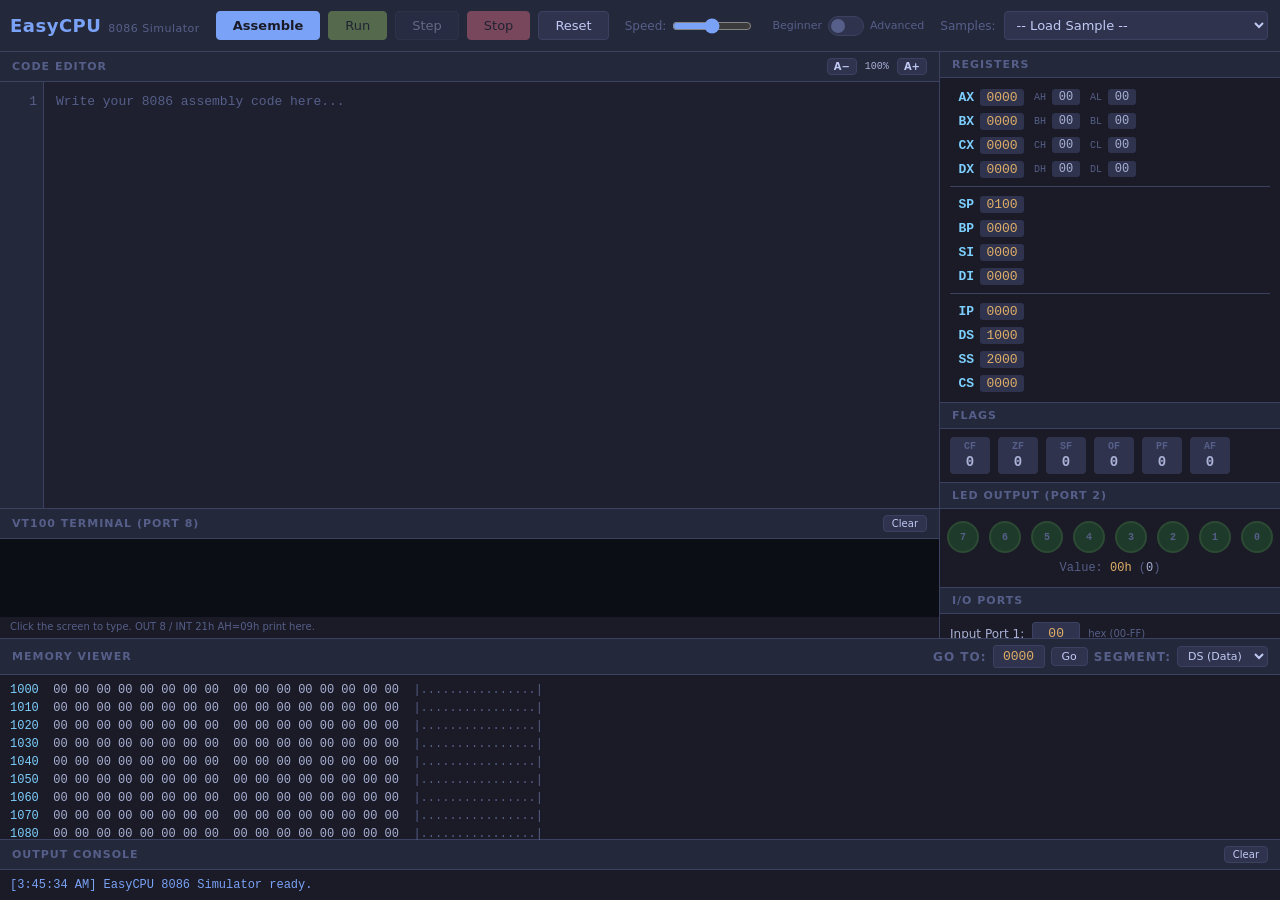
<file: index.html>
<!DOCTYPE html>
<html lang="en">
<head>
    <meta charset="UTF-8">
    <meta name="viewport" content="width=device-width, initial-scale=1.0">
    <title>EasyCPU - Free Online 8086 Assembly Simulator &amp; Debugger</title>

    <!-- SEO Meta Tags -->
    <meta name="description" content="EasyCPU is a free online 8086 assembly language simulator. Write, assemble, debug, and run Intel 8086 programs directly in your browser with a visual CPU, registers, memory viewer, LEDs, 7-segment display, pixel screen, and VT100 terminal.">
    <meta name="keywords" content="8086 simulator, assembly language, 8086 emulator, Intel 8086, assembly simulator online, learn assembly, x86 assembly, CPU simulator, assembly debugger, 8086 programming, assembly language tutorial, online assembler, microprocessor simulator, computer architecture, low-level programming, 8086 instruction set, assembly code editor, CPU emulator online, learn x86, asm simulator, assembly IDE, machine code, register viewer, stack simulator, memory viewer, 8086 assembly examples, beginner assembly language, educational CPU simulator, Intel 8086 emulator online, free assembly simulator">
    <meta name="author" content="EasyCPU">
    <meta name="robots" content="index, follow, max-snippet:-1, max-image-preview:large, max-video-preview:-1">
    <meta name="googlebot" content="index, follow">
    <meta name="bingbot" content="index, follow">
    <meta name="theme-color" content="#1a1b26">
    <meta name="color-scheme" content="dark">
    <meta name="application-name" content="EasyCPU">
    <meta name="mobile-web-app-capable" content="yes">
    <meta name="apple-mobile-web-app-capable" content="yes">
    <meta name="apple-mobile-web-app-status-bar-style" content="black-translucent">
    <meta name="apple-mobile-web-app-title" content="EasyCPU">
    <meta name="format-detection" content="telephone=no">
    <meta http-equiv="X-UA-Compatible" content="IE=edge">
    <link rel="canonical" href="https://easycpu.ioblako.com/">

    <!-- Open Graph / Facebook / LinkedIn / Discord -->
    <meta property="og:type" content="website">
    <meta property="og:url" content="https://easycpu.ioblako.com/">
    <meta property="og:title" content="EasyCPU - Free Online 8086 Assembly Simulator">
    <meta property="og:description" content="Write, assemble, debug and run Intel 8086 assembly programs in your browser. Visual CPU with registers, memory, LEDs, 7-segment display, pixel screen, and VT100 terminal.">
    <meta property="og:image" content="https://easycpu.ioblako.com/og-image.png">
    <meta property="og:image:width" content="1200">
    <meta property="og:image:height" content="630">
    <meta property="og:image:alt" content="EasyCPU 8086 Assembly Simulator Interface">
    <meta property="og:site_name" content="EasyCPU">
    <meta property="og:locale" content="en_US">

    <!-- Twitter Card -->
    <meta name="twitter:card" content="summary_large_image">
    <meta name="twitter:title" content="EasyCPU - Free Online 8086 Assembly Simulator">
    <meta name="twitter:description" content="Write, assemble, debug and run Intel 8086 assembly programs in your browser. Visual CPU with registers, memory, LEDs, 7-segment display, pixel screen, and VT100 terminal.">
    <meta name="twitter:image" content="https://easycpu.ioblako.com/og-image.png">
    <meta name="twitter:image:alt" content="EasyCPU 8086 Assembly Simulator Interface">

    <!-- Google Search Console verification (replace content value with your own) -->
    <!-- <meta name="google-site-verification" content="YOUR_VERIFICATION_CODE_HERE"> -->

    <!-- Favicon & Icons -->
    <link rel="icon" type="image/svg+xml" href="/favicon.svg">
    <link rel="icon" type="image/png" sizes="32x32" href="/favicon-32x32.png">
    <link rel="icon" type="image/png" sizes="16x16" href="/favicon-16x16.png">
    <link rel="apple-touch-icon" sizes="180x180" href="/apple-touch-icon.png">
    <meta name="msapplication-TileColor" content="#1a1b26">
    <meta name="msapplication-config" content="/browserconfig.xml">

    <!-- Web App Manifest & Author -->
    <link rel="manifest" href="/manifest.json">
    <link rel="author" href="/humans.txt">

    <!-- JSON-LD Structured Data -->
    <script type="application/ld+json">
    {
        "@context": "https://schema.org",
        "@type": "WebApplication",
        "name": "EasyCPU",
        "alternateName": "EasyCPU 8086 Simulator",
        "url": "https://easycpu.ioblako.com/",
        "description": "Free online 8086 assembly language simulator. Write, assemble, debug, and run Intel 8086 programs directly in your browser with a visual CPU, registers, memory viewer, LEDs, 7-segment display, pixel screen, and VT100 terminal.",
        "applicationCategory": "EducationalApplication",
        "applicationSubCategory": "Programming Tool",
        "operatingSystem": "Any (Web Browser)",
        "browserRequirements": "Requires JavaScript, modern web browser",
        "softwareVersion": "1.0",
        "inLanguage": "en",
        "isAccessibleForFree": true,
        "offers": {
            "@type": "Offer",
            "price": "0",
            "priceCurrency": "USD"
        },
        "author": {
            "@type": "Organization",
            "name": "EasyCPU",
            "url": "https://easycpu.ioblako.com/"
        },
        "screenshot": "https://easycpu.ioblako.com/og-image.png",
        "featureList": [
            "8086 Assembly Code Editor with Syntax Highlighting",
            "Step-by-step Debugger with Breakpoints",
            "Visual Register and Flag Display",
            "Memory Viewer",
            "Stack Viewer",
            "LED Output Display",
            "7-Segment Display",
            "32x32 Pixel Display",
            "VT100 Text Terminal",
            "I/O Port Simulation",
            "Keyboard Input Buffer",
            "Sample Programs Library",
            "Coding Challenges with Auto-grading",
            "Number Converter (Hex/Dec/Bin)",
            "Beginner and Advanced Modes",
            "Save/Load/Download Programs"
        ],
        "keywords": "8086, assembly, simulator, emulator, Intel, CPU, debugger, programming, educational"
    }
    </script>
    <script type="application/ld+json">
    {
        "@context": "https://schema.org",
        "@type": "FAQPage",
        "mainEntity": [
            {
                "@type": "Question",
                "name": "What is EasyCPU?",
                "acceptedAnswer": {
                    "@type": "Answer",
                    "text": "EasyCPU is a free, browser-based Intel 8086 assembly language simulator and debugger. It lets you write, assemble, and execute 8086 assembly programs with a visual interface showing CPU registers, flags, memory, stack, LEDs, 7-segment displays, a pixel screen, and a VT100 text terminal."
                }
            },
            {
                "@type": "Question",
                "name": "How do I learn 8086 assembly language?",
                "acceptedAnswer": {
                    "@type": "Answer",
                    "text": "EasyCPU provides a beginner-friendly environment to learn 8086 assembly. Start with the built-in sample programs, use the step-by-step debugger to see how each instruction changes registers and memory, and try the auto-graded coding challenges to test your skills."
                }
            },
            {
                "@type": "Question",
                "name": "Is EasyCPU free to use?",
                "acceptedAnswer": {
                    "@type": "Answer",
                    "text": "Yes, EasyCPU is completely free. It runs entirely in your web browser with no installation, signup, or download required."
                }
            },
            {
                "@type": "Question",
                "name": "What 8086 instructions does EasyCPU support?",
                "acceptedAnswer": {
                    "@type": "Answer",
                    "text": "EasyCPU supports a wide range of Intel 8086 instructions including MOV, ADD, SUB, MUL, DIV, AND, OR, XOR, NOT, CMP, JMP, JE, JNE, JG, JL, PUSH, POP, CALL, RET, INT, IN, OUT, LOOP, and many more. It also supports labels, comments, and data directives like DB and DW."
                }
            }
        ]
    }
    </script>

    <link rel="stylesheet" href="css/style.css">
</head>
<body>
    <noscript>
        <div style="max-width:800px;margin:40px auto;padding:20px;font-family:sans-serif;color:#c0caf5;background:#1a1b26;">
            <h1>EasyCPU - Free Online 8086 Assembly Simulator &amp; Debugger</h1>
            <p>EasyCPU is a free, browser-based Intel 8086 assembly language simulator and debugger. Write, assemble, debug, and run 8086 assembly programs directly in your browser — no installation required.</p>
            <h2>Features</h2>
            <ul>
                <li>8086 Assembly Code Editor with syntax highlighting and autocomplete</li>
                <li>Step-by-step debugger with breakpoints and execution trace</li>
                <li>Visual CPU register display (AX, BX, CX, DX, SP, BP, SI, DI, IP, DS, SS, CS)</li>
                <li>CPU flags viewer (CF, ZF, SF, OF, PF, AF)</li>
                <li>Memory viewer with hex dump</li>
                <li>Stack viewer</li>
                <li>LED output display (8 LEDs via Port 2)</li>
                <li>7-segment display (Port 3)</li>
                <li>32x32 pixel display (Port 4)</li>
                <li>VT100 text terminal (Port 8 / INT 21h)</li>
                <li>Keyboard input buffer (Port 5/6)</li>
                <li>I/O port simulation</li>
                <li>Sample programs library for learning</li>
                <li>Coding challenges with automatic grading</li>
                <li>Number converter (Hexadecimal, Decimal, Binary)</li>
                <li>Beginner and Advanced modes</li>
                <li>Save, load, and download assembly programs</li>
            </ul>
            <h2>Learn 8086 Assembly Language</h2>
            <p>EasyCPU supports a wide range of Intel 8086 instructions including MOV, ADD, SUB, MUL, DIV, AND, OR, XOR, NOT, CMP, JMP, JE, JNE, JG, JL, PUSH, POP, CALL, RET, INT, IN, OUT, LOOP, and many more. Perfect for students learning computer architecture, microprocessor programming, and low-level assembly language.</p>
            <p><strong>JavaScript is required to run EasyCPU.</strong> Please enable JavaScript in your browser settings.</p>
        </div>
    </noscript>

    <header id="toolbar">
        <div class="toolbar-left">
            <h1 class="logo">EasyCPU <span class="logo-sub">8086 Simulator</span></h1>
        </div>
        <div class="toolbar-center">
            <button id="btn-assemble" title="Assemble (Ctrl+Enter)">Assemble</button>
            <button id="btn-run" title="Run program" disabled>Run</button>
            <button id="btn-step" title="Step one instruction" disabled>Step</button>
            <button id="btn-step-back" class="adv" title="Step backward (undo last instruction)" disabled>Step Back</button>
            <button id="btn-run-bp" class="adv" title="Run until next breakpoint" disabled>Run to BP</button>
            <button id="btn-stop" title="Stop execution" disabled>Stop</button>
            <button id="btn-reset" title="Reset CPU state">Reset</button>
            <div class="speed-control">
                <label for="speed-slider">Speed:</label>
                <input type="range" id="speed-slider" min="1" max="100" value="50">
            </div>
            <div class="mode-toggle">
                <span class="mode-label">Beginner</span>
                <label class="switch">
                    <input type="checkbox" id="mode-switch">
                    <span class="slider"></span>
                </label>
                <span class="mode-label">Advanced</span>
            </div>
        </div>
        <div class="toolbar-right">
            <button id="btn-save" class="adv" title="Save program to browser">Save</button>
            <select id="btn-load" class="adv" title="Load a saved program">
                <option value="">-- Load Saved --</option>
            </select>
            <button id="btn-open" class="adv" title="Open .asm file">Open</button>
            <button id="btn-download" class="adv" title="Download as .asm file">Download</button>
            <label for="sample-select">Samples:</label>
            <select id="sample-select">
                <option value="">-- Load Sample --</option>
            </select>
            <button id="btn-help" title="Open beginner help guide">? Help</button>
        </div>
    </header>

    <main id="app">
        <section id="editor-panel">
            <div class="panel-header" title="Write your 8086 assembly code here. Press Assemble to compile, then Run or Step to execute. Use A− / A+ or Ctrl+− / Ctrl+= to zoom the editor.">
                <span>Code Editor</span>
                <span class="editor-header-actions">
                    <span class="editor-zoom" title="Editor font size">
                        <button id="btn-editor-zoom-out" class="small-btn" type="button" title="Zoom out (Ctrl+−)" aria-label="Zoom editor out">A−</button>
                        <span id="editor-zoom-label" class="editor-zoom-label">100%</span>
                        <button id="btn-editor-zoom-in" class="small-btn" type="button" title="Zoom in (Ctrl+=)" aria-label="Zoom editor in">A+</button>
                    </span>
                    <span id="cycle-counter" class="adv cycle-counter"></span>
                </span>
            </div>
            <div id="editor-container">
                <div id="line-numbers"></div>
                <textarea id="code-editor" spellcheck="false" wrap="off"
                    placeholder="Write your 8086 assembly code here..."></textarea>
                <pre id="highlight-overlay" class="adv" aria-hidden="true"></pre>
                <div id="autocomplete-dropdown" class="adv ac-dropdown" style="display:none;"></div>
            </div>
            <div id="terminal-panel" class="panel">
                <div class="panel-header" title="VT100 text terminal. Write bytes with OUT 8, AL or INT 21h AH=02h/09h. Click the screen and type; the program reads keys with IN AL, 8 or INT 21h AH=01h. Port 9 bit 0 = key waiting.">
                    <span>VT100 Terminal (Port 8)</span>
                    <span class="vt100-header-actions">
                        <span id="vt100-status" class="vt100-status"></span>
                        <button id="btn-clear-terminal" class="small-btn" type="button">Clear</button>
                    </span>
                </div>
                <div class="panel-body" id="vt100-body">
                    <div id="vt100-screen" tabindex="0" role="application" aria-label="VT100 terminal. Click then type to send keys to the program."></div>
                    <div class="vt100-hint">Click the screen to type. OUT 8 / INT 21h AH=09h print here.</div>
                </div>
            </div>
        </section>

        <section id="right-panels">
            <div id="registers-panel" class="panel">
                <div class="panel-header" title="CPU registers store data during execution. AX-DX are general-purpose, SP is the stack pointer, IP is the instruction pointer. Double-click a value in Advanced mode to edit.">Registers</div>
                <div class="panel-body" id="registers-body">
                    <div class="reg-group">
                        <div class="reg-row"><span class="reg-name">AX</span><span class="reg-val" id="reg-ax">0000</span><span class="reg-byte-label">AH</span><span class="reg-val small" id="reg-ah">00</span><span class="reg-byte-label">AL</span><span class="reg-val small" id="reg-al">00</span></div>
                        <div class="reg-row"><span class="reg-name">BX</span><span class="reg-val" id="reg-bx">0000</span><span class="reg-byte-label">BH</span><span class="reg-val small" id="reg-bh">00</span><span class="reg-byte-label">BL</span><span class="reg-val small" id="reg-bl">00</span></div>
                        <div class="reg-row"><span class="reg-name">CX</span><span class="reg-val" id="reg-cx">0000</span><span class="reg-byte-label">CH</span><span class="reg-val small" id="reg-ch">00</span><span class="reg-byte-label">CL</span><span class="reg-val small" id="reg-cl">00</span></div>
                        <div class="reg-row"><span class="reg-name">DX</span><span class="reg-val" id="reg-dx">0000</span><span class="reg-byte-label">DH</span><span class="reg-val small" id="reg-dh">00</span><span class="reg-byte-label">DL</span><span class="reg-val small" id="reg-dl">00</span></div>
                    </div>
                    <div class="reg-group">
                        <div class="reg-row"><span class="reg-name">SP</span><span class="reg-val" id="reg-sp">0100</span></div>
                        <div class="reg-row"><span class="reg-name">BP</span><span class="reg-val" id="reg-bp">0000</span></div>
                        <div class="reg-row"><span class="reg-name">SI</span><span class="reg-val" id="reg-si">0000</span></div>
                        <div class="reg-row"><span class="reg-name">DI</span><span class="reg-val" id="reg-di">0000</span></div>
                    </div>
                    <div class="reg-group">
                        <div class="reg-row"><span class="reg-name">IP</span><span class="reg-val" id="reg-ip">0000</span></div>
                        <div class="reg-row"><span class="reg-name">DS</span><span class="reg-val" id="reg-ds">0000</span></div>
                        <div class="reg-row"><span class="reg-name">SS</span><span class="reg-val" id="reg-ss">0000</span></div>
                        <div class="reg-row"><span class="reg-name">CS</span><span class="reg-val" id="reg-cs">0000</span></div>
                    </div>
                </div>
            </div>

            <div id="flags-panel" class="panel">
                <div class="panel-header" title="Flags change automatically after arithmetic/logic operations.">Flags</div>
                <div class="panel-body" id="flags-body">
                    <div class="flag" id="flag-cf"><span class="flag-name">CF</span><span class="flag-val">0</span></div>
                    <div class="flag" id="flag-zf"><span class="flag-name">ZF</span><span class="flag-val">0</span></div>
                    <div class="flag" id="flag-sf"><span class="flag-name">SF</span><span class="flag-val">0</span></div>
                    <div class="flag" id="flag-of"><span class="flag-name">OF</span><span class="flag-val">0</span></div>
                    <div class="flag" id="flag-pf"><span class="flag-name">PF</span><span class="flag-val">0</span></div>
                    <div class="flag" id="flag-af"><span class="flag-name">AF</span><span class="flag-val">0</span></div>
                </div>
                <div id="flag-explanation" class="adv flag-explanation"></div>
            </div>

            <div id="led-panel" class="panel">
                <div class="panel-header" title="8 LEDs controlled by writing to port 2.">LED Output (Port 2)</div>
                <div class="panel-body" id="led-body">
                    <div class="led-row">
                        <div class="led" id="led-7"><span class="led-bit">7</span></div>
                        <div class="led" id="led-6"><span class="led-bit">6</span></div>
                        <div class="led" id="led-5"><span class="led-bit">5</span></div>
                        <div class="led" id="led-4"><span class="led-bit">4</span></div>
                        <div class="led" id="led-3"><span class="led-bit">3</span></div>
                        <div class="led" id="led-2"><span class="led-bit">2</span></div>
                        <div class="led" id="led-1"><span class="led-bit">1</span></div>
                        <div class="led" id="led-0"><span class="led-bit">0</span></div>
                    </div>
                    <div class="led-value">Value: <span id="led-hex">00h</span> (<span id="led-dec">0</span>)</div>
                </div>
            </div>

            <div id="seven-seg-panel" class="panel adv">
                <div class="panel-header" title="7-segment display controlled by port 3.">7-Seg Display (Port 3)</div>
                <div class="panel-body" id="sevenseg-body">
                    <div class="seven-seg-display">
                        <div class="seg seg-h" id="seg-a"></div>
                        <div class="seg seg-v seg-tl" id="seg-f"></div>
                        <div class="seg seg-v seg-tr" id="seg-b"></div>
                        <div class="seg seg-h seg-mid" id="seg-g"></div>
                        <div class="seg seg-v seg-bl" id="seg-e"></div>
                        <div class="seg seg-v seg-br" id="seg-c"></div>
                        <div class="seg seg-h seg-bot" id="seg-d"></div>
                    </div>
                    <div class="sevenseg-val">Value: <span id="sevenseg-hex">0</span></div>
                </div>
            </div>

            <div id="pixel-panel" class="panel adv">
                <div class="panel-header" title="32x32 pixel display. Memory-mapped at E000h-E3FFh. Write color 0-7 to each byte. OUT 4 refreshes; the grid also updates while you Step or Run.">Pixel Display (Port 4)</div>
                <div class="panel-body" id="pixel-body">
                    <div id="pixel-grid" class="pixel-grid"></div>
                    <div class="pixel-hint">E000h–E3FFh, colors 0–7. OUT 4 refreshes.</div>
                </div>
            </div>

            <div id="io-panel" class="panel">
                <div class="panel-header" title="Set a hex value for input port 1. Your program reads it with 'in al, 1'.">I/O Ports</div>
                <div class="panel-body" id="io-body">
                    <div class="io-row">
                        <label for="input-port">Input Port 1:</label>
                        <input type="text" id="input-port" value="00" maxlength="2" class="hex-input">
                        <span class="io-hint">hex (00-FF)</span>
                    </div>
                </div>
            </div>

            <div id="converter-panel" class="panel adv">
                <div class="panel-header" title="Convert between hex, decimal, and binary.">Number Converter</div>
                <div class="panel-body converter-body">
                    <div class="conv-row"><label>Hex:</label><input type="text" id="conv-hex" class="hex-input conv-input" maxlength="4" value="0"></div>
                    <div class="conv-row"><label>Dec:</label><input type="text" id="conv-dec" class="hex-input conv-input" maxlength="5" value="0"></div>
                    <div class="conv-row"><label>Bin:</label><input type="text" id="conv-bin" class="hex-input conv-input conv-bin" maxlength="16" value="0"></div>
                </div>
            </div>

            <div id="keyboard-panel" class="panel adv">
                <div class="panel-header" title="Type characters here. Program reads with 'in al, 5'. Port 6 returns buffer length.">Keyboard (Port 5/6)</div>
                <div class="panel-body" id="keyboard-body">
                    <input type="text" id="keyboard-input" class="hex-input" style="width:100%" placeholder="Type here...">
                    <div class="keybuf-label">Buffer: <span id="keybuf-display">(empty)</span></div>
                </div>
            </div>

            <div id="stack-panel" class="panel">
                <div class="panel-header" title="The stack stores temporary values.">Stack</div>
                <div class="panel-body" id="stack-body">
                    <div id="stack-content"></div>
                </div>
            </div>

            <div id="challenge-panel" class="panel adv">
                <div class="panel-header" title="Guided coding challenges with auto-grading.">Challenges
                    <button id="btn-check-challenge" class="small-btn" style="display:none;">Check</button>
                </div>
                <div class="panel-body" id="challenge-body">
                    <div id="challenge-list"></div>
                    <div id="challenge-detail" style="display:none;"></div>
                    <div id="challenge-result"></div>
                </div>
            </div>
        </section>

        <section id="memory-panel">
            <div class="panel-header" title="View raw memory contents as hex bytes.">Memory Viewer
                <div class="memory-controls">
                    <label for="mem-addr">Go to:</label>
                    <input type="text" id="mem-addr" value="0000" maxlength="4" class="hex-input">
                    <button id="btn-mem-go">Go</button>
                    <label for="mem-segment">Segment:</label>
                    <select id="mem-segment">
                        <option value="ds">DS (Data)</option>
                        <option value="ss">SS (Stack)</option>
                        <option value="cs">CS (Code)</option>
                    </select>
                </div>
            </div>
            <div class="panel-body" id="memory-body">
                <pre id="memory-dump"></pre>
                <div id="data-symbols"></div>
            </div>
        </section>

        <section id="trace-panel" class="adv">
            <div class="panel-header" title="Execution trace showing each instruction and register state.">Trace Log
                <button id="btn-clear-trace" class="small-btn">Clear</button>
            </div>
            <div class="panel-body" id="trace-body">
                <table class="trace-table">
                    <thead><tr><th>#</th><th>IP</th><th>Instr</th><th>AX</th><th>BX</th><th>CX</th><th>DX</th><th>Flags</th></tr></thead>
                    <tbody id="trace-tbody"></tbody>
                </table>
            </div>
        </section>

        <section id="console-panel">
            <div class="panel-header" title="Shows assembly results, errors, and execution messages.">Output Console
                <button id="btn-clear-console" class="small-btn">Clear</button>
            </div>
            <div class="panel-body" id="console-body">
                <div id="console-output"></div>
            </div>
        </section>
    </main>

    <input type="file" id="file-upload" accept=".asm,.txt,.ASM" style="display:none;">

    <div id="help-modal" class="help-modal-overlay" style="display:none;">
        <div class="help-modal">
            <div class="help-modal-header">
                <h2>EasyCPU Help Guide</h2>
                <button id="btn-help-close" class="help-close-btn" title="Close help">&times;</button>
            </div>
            <div class="help-modal-content">
                <nav class="help-sidebar" id="help-sidebar"></nav>
                <div class="help-body" id="help-body"></div>
            </div>
        </div>
    </div>

    <script src="js/samples.js" defer></script>
    <script src="js/assembler.js" defer></script>
    <script src="js/cpu.js" defer></script>
    <script src="js/mode.js" defer></script>
    <script src="js/debugger.js" defer></script>
    <script src="js/highlight.js" defer></script>
    <script src="js/vt100.js" defer></script>
    <script src="js/peripherals.js" defer></script>
    <script src="js/storage.js" defer></script>
    <script src="js/challenges.js" defer></script>
    <script src="js/help.js" defer></script>
    <script src="js/ui.js" defer></script>
</body>
</html>
</file>
<file: css/style.css>
*, *::before, *::after {
    margin: 0;
    padding: 0;
    box-sizing: border-box;
}

:root {
    --bg-primary: #1a1b26;
    --bg-secondary: #24283b;
    --bg-tertiary: #2f334d;
    --bg-editor: #1e2030;
    --text-primary: #c0caf5;
    --text-secondary: #a9b1d6;
    --text-muted: #565f89;
    --accent-blue: #7aa2f7;
    --accent-green: #9ece6a;
    --accent-red: #f7768e;
    --accent-yellow: #e0af68;
    --accent-purple: #bb9af7;
    --accent-cyan: #7dcfff;
    --accent-orange: #ff9e64;
    --border-color: #3b4261;
    --led-on: #22c55e;
    --led-off: #1e3a2a;
    --led-glow: 0 0 12px #22c55e, 0 0 24px rgba(34, 197, 94, 0.4);
    --flag-on: #7aa2f7;
    --flag-off: #3b4261;
    --highlight-line: rgba(122, 162, 247, 0.12);
    --scrollbar-thumb: #3b4261;
    --scrollbar-track: #1a1b26;
}

html, body {
    height: 100%;
    font-family: 'Segoe UI', system-ui, -apple-system, sans-serif;
    font-size: 14px;
    background: var(--bg-primary);
    color: var(--text-primary);
    overflow: hidden;
}

/* ---- TOOLBAR ---- */
#toolbar {
    display: flex;
    align-items: center;
    gap: 16px;
    padding: 8px 16px;
    background: var(--bg-secondary);
    border-bottom: 1px solid var(--border-color);
    height: 52px;
    flex-shrink: 0;
}

.toolbar-left {
    flex-shrink: 0;
}

.logo {
    font-size: 18px;
    font-weight: 700;
    color: var(--accent-blue);
    letter-spacing: 0.5px;
}

.logo-sub {
    font-size: 11px;
    color: var(--text-muted);
    font-weight: 400;
}

.toolbar-center {
    display: flex;
    align-items: center;
    gap: 8px;
    flex: 1;
}

.toolbar-right {
    display: flex;
    align-items: center;
    gap: 8px;
    flex-shrink: 0;
}

.toolbar-right label {
    color: var(--text-muted);
    font-size: 12px;
}

button {
    padding: 6px 16px;
    border: 1px solid var(--border-color);
    border-radius: 4px;
    background: var(--bg-tertiary);
    color: var(--text-primary);
    font-size: 13px;
    cursor: pointer;
    transition: all 0.15s ease;
    font-family: inherit;
}

button:hover:not(:disabled) {
    background: var(--accent-blue);
    color: #1a1b26;
    border-color: var(--accent-blue);
}

button:disabled {
    opacity: 0.4;
    cursor: not-allowed;
}

button:active:not(:disabled) {
    transform: scale(0.97);
}

#btn-assemble {
    background: var(--accent-blue);
    color: #1a1b26;
    border-color: var(--accent-blue);
    font-weight: 600;
}

#btn-assemble:hover {
    background: #89b4fa;
}

#btn-run {
    background: var(--accent-green);
    color: #1a1b26;
    border-color: var(--accent-green);
}

#btn-run:hover:not(:disabled) {
    background: #a9de7a;
    border-color: #a9de7a;
}

#btn-stop {
    background: var(--accent-red);
    color: #1a1b26;
    border-color: var(--accent-red);
}

#btn-stop:hover:not(:disabled) {
    background: #f99;
    border-color: #f99;
}

.speed-control {
    display: flex;
    align-items: center;
    gap: 6px;
    margin-left: 8px;
}

.speed-control label {
    color: var(--text-muted);
    font-size: 12px;
}

#speed-slider {
    width: 80px;
    accent-color: var(--accent-blue);
}

select {
    padding: 5px 8px;
    border: 1px solid var(--border-color);
    border-radius: 4px;
    background: var(--bg-tertiary);
    color: var(--text-primary);
    font-size: 13px;
    font-family: inherit;
    cursor: pointer;
}

select:focus, button:focus, input:focus, textarea:focus {
    outline: 1px solid var(--accent-blue);
    outline-offset: -1px;
}

/* ---- MAIN LAYOUT ---- */
#app {
    display: grid;
    grid-template-columns: 1fr 340px;
    grid-template-rows: 1fr auto auto;
    height: calc(100vh - 52px);
    gap: 1px;
    background: var(--border-color);
}

#editor-panel {
    grid-row: 1 / 2;
    grid-column: 1 / 2;
    display: flex;
    flex-direction: column;
    background: var(--bg-primary);
    min-height: 0;
}

#right-panels {
    grid-row: 1 / 2;
    grid-column: 2 / 3;
    display: flex;
    flex-direction: column;
    gap: 1px;
    background: var(--border-color);
    overflow-y: auto;
    min-height: 0;
}

#memory-panel {
    grid-row: 2 / 3;
    grid-column: 1 / -1;
    background: var(--bg-primary);
    max-height: 200px;
}

#console-panel {
    grid-row: 3 / 4;
    grid-column: 1 / -1;
    background: var(--bg-primary);
    max-height: 150px;
}

/* ---- PANELS ---- */
.panel {
    background: var(--bg-primary);
    display: flex;
    flex-direction: column;
}

.panel-header {
    display: flex;
    align-items: center;
    justify-content: space-between;
    padding: 6px 12px;
    background: var(--bg-secondary);
    color: var(--text-muted);
    font-size: 11px;
    font-weight: 600;
    text-transform: uppercase;
    letter-spacing: 1px;
    flex-shrink: 0;
    border-bottom: 1px solid var(--border-color);
    user-select: none;
}

.panel-body {
    padding: 8px 12px;
    flex: 1;
    overflow: auto;
    min-height: 0;
}

/* ---- EDITOR ---- */
#editor-container {
    --editor-font-size: 13px;
    --editor-gutter-width: 44px;
    display: flex;
    flex: 1;
    min-height: 140px;
    position: relative;
    overflow: hidden;
}

.editor-header-actions {
    display: flex;
    align-items: center;
    gap: 8px;
    margin-left: auto;
}

.editor-zoom {
    display: flex;
    align-items: center;
    gap: 4px;
    text-transform: none;
    letter-spacing: 0;
}

.editor-zoom-label {
    min-width: 3.2em;
    text-align: center;
    font-family: 'Cascadia Code', 'Consolas', monospace;
    font-size: 10px;
    font-weight: 500;
    color: var(--text-secondary);
}

.editor-zoom .small-btn {
    min-width: 28px;
    padding: 2px 6px;
    font-weight: 700;
}

#line-numbers {
    width: var(--editor-gutter-width);
    padding: 10px 6px 10px 0;
    text-align: right;
    font-family: 'Cascadia Code', 'Consolas', 'Courier New', monospace;
    font-size: var(--editor-font-size);
    line-height: 1.6;
    color: var(--text-muted);
    background: var(--bg-secondary);
    border-right: 1px solid var(--border-color);
    overflow: hidden;
    user-select: none;
    flex-shrink: 0;
}

#code-editor {
    flex: 1;
    padding: 10px 12px;
    background: var(--bg-editor);
    color: var(--text-primary);
    border: none;
    resize: none;
    font-family: 'Cascadia Code', 'Consolas', 'Courier New', monospace;
    font-size: var(--editor-font-size);
    line-height: 1.6;
    tab-size: 4;
    white-space: pre;
    overflow: auto;
}

#code-editor::placeholder {
    color: var(--text-muted);
}

#code-editor:focus {
    outline: none;
}

.line-highlight {
    background: var(--highlight-line) !important;
}

/* ---- REGISTERS ---- */
#registers-body {
    display: flex;
    flex-direction: column;
    gap: 6px;
    padding: 8px 10px;
}

.reg-group {
    display: flex;
    flex-direction: column;
    gap: 2px;
}

.reg-group + .reg-group {
    border-top: 1px solid var(--border-color);
    padding-top: 6px;
}

.reg-row {
    display: flex;
    align-items: center;
    gap: 6px;
    font-family: 'Cascadia Code', 'Consolas', monospace;
    font-size: 13px;
    height: 22px;
}

.reg-name {
    color: var(--accent-cyan);
    font-weight: 600;
    width: 24px;
    text-align: right;
}

.reg-val {
    background: var(--bg-tertiary);
    padding: 1px 6px;
    border-radius: 3px;
    color: var(--accent-yellow);
    min-width: 44px;
    text-align: center;
    font-size: 13px;
    transition: color 0.2s;
}

.reg-val.small {
    min-width: 28px;
    font-size: 12px;
    color: var(--text-secondary);
}

.reg-val.changed {
    color: var(--accent-green);
}

.reg-byte-label {
    color: var(--text-muted);
    font-size: 10px;
    margin-left: 4px;
}

/* ---- FLAGS ---- */
#flags-body {
    display: flex;
    gap: 8px;
    flex-wrap: wrap;
    padding: 8px 10px;
}

.flag {
    display: flex;
    flex-direction: column;
    align-items: center;
    gap: 2px;
    padding: 4px 10px;
    border-radius: 4px;
    background: var(--bg-tertiary);
    min-width: 40px;
    transition: background 0.2s;
}

.flag.active {
    background: var(--flag-on);
}

.flag.active .flag-name,
.flag.active .flag-val {
    color: #1a1b26;
}

.flag-name {
    font-size: 10px;
    font-weight: 700;
    color: var(--text-muted);
    font-family: 'Cascadia Code', 'Consolas', monospace;
}

.flag-val {
    font-size: 14px;
    font-weight: 700;
    color: var(--text-secondary);
    font-family: 'Cascadia Code', 'Consolas', monospace;
}

/* ---- LEDs ---- */
#led-body {
    padding: 12px;
    display: flex;
    flex-direction: column;
    align-items: center;
    gap: 8px;
}

.led-row {
    display: flex;
    gap: 10px;
}

.led {
    width: 32px;
    height: 32px;
    border-radius: 50%;
    background: var(--led-off);
    border: 2px solid #2d4a35;
    display: flex;
    align-items: center;
    justify-content: center;
    transition: all 0.15s ease;
    position: relative;
}

.led.on {
    background: var(--led-on);
    border-color: var(--led-on);
    box-shadow: var(--led-glow);
}

.led-bit {
    font-size: 10px;
    font-weight: 700;
    color: var(--text-muted);
    font-family: 'Cascadia Code', 'Consolas', monospace;
}

.led.on .led-bit {
    color: #052e16;
}

.led-value {
    font-family: 'Cascadia Code', 'Consolas', monospace;
    font-size: 12px;
    color: var(--text-muted);
}

#led-hex {
    color: var(--accent-yellow);
}

#led-dec {
    color: var(--text-secondary);
}

/* ---- I/O ---- */
#io-body {
    padding: 8px 10px;
}

.io-row {
    display: flex;
    align-items: center;
    gap: 8px;
    font-size: 13px;
}

.io-row label {
    color: var(--text-secondary);
    font-size: 12px;
}

.hex-input {
    width: 48px;
    padding: 3px 6px;
    border: 1px solid var(--border-color);
    border-radius: 3px;
    background: var(--bg-tertiary);
    color: var(--accent-yellow);
    font-family: 'Cascadia Code', 'Consolas', monospace;
    font-size: 13px;
    text-align: center;
    text-transform: uppercase;
}

.io-hint {
    color: var(--text-muted);
    font-size: 10px;
}

/* ---- STACK ---- */
#stack-body {
    padding: 6px 10px;
    max-height: 160px;
    overflow-y: auto;
}

#stack-content {
    font-family: 'Cascadia Code', 'Consolas', monospace;
    font-size: 12px;
    line-height: 1.6;
}

.stack-entry {
    display: flex;
    gap: 12px;
    color: var(--text-secondary);
}

.stack-entry .stack-addr {
    color: var(--text-muted);
}

.stack-entry .stack-val {
    color: var(--accent-yellow);
}

.stack-entry.sp-pointer {
    color: var(--accent-green);
    font-weight: 700;
}

.stack-entry.sp-pointer .stack-addr {
    color: var(--accent-green);
}

.stack-empty {
    color: var(--text-muted);
    font-style: italic;
    font-size: 12px;
}

/* ---- MEMORY ---- */
.memory-controls {
    display: flex;
    align-items: center;
    gap: 6px;
    font-size: 12px;
}

.memory-controls label {
    color: var(--text-muted);
}

.memory-controls .hex-input {
    width: 52px;
}

.memory-controls button {
    padding: 2px 10px;
    font-size: 11px;
}

.memory-controls select {
    font-size: 11px;
    padding: 2px 6px;
}

#memory-body {
    padding: 6px 10px;
    overflow: auto;
    max-height: 170px;
}

#memory-dump {
    font-family: 'Cascadia Code', 'Consolas', monospace;
    font-size: 12px;
    line-height: 1.5;
    color: var(--text-secondary);
    white-space: pre;
    margin: 0;
}

.mem-addr {
    color: var(--accent-cyan);
}

.mem-val {
    color: var(--text-secondary);
}

.mem-val-nonzero {
    color: var(--accent-yellow);
}

.mem-ascii {
    color: var(--text-muted);
}

.mem-val-label {
    text-decoration: underline;
    text-decoration-style: dotted;
    text-underline-offset: 2px;
}

#data-symbols {
    display: flex;
    flex-wrap: wrap;
    gap: 8px 14px;
    padding: 4px 2px 2px;
    font-family: 'Cascadia Code', 'Consolas', monospace;
    font-size: 11px;
    color: var(--text-secondary);
    min-height: 0;
}

.data-sym-name {
    color: var(--accent-cyan);
}

/* ---- CONSOLE ---- */
#console-body {
    max-height: 120px;
    overflow-y: auto;
    padding: 6px 10px;
}

#console-output {
    font-family: 'Cascadia Code', 'Consolas', monospace;
    font-size: 12px;
    line-height: 1.5;
    white-space: pre-wrap;
    word-break: break-all;
}

.console-error {
    color: var(--accent-red);
}

.console-info {
    color: var(--accent-blue);
}

.console-success {
    color: var(--accent-green);
}

.console-warn {
    color: var(--accent-yellow);
}

.small-btn {
    padding: 2px 8px;
    font-size: 10px;
}

/* ---- SCROLLBAR ---- */
::-webkit-scrollbar {
    width: 8px;
    height: 8px;
}

::-webkit-scrollbar-track {
    background: var(--scrollbar-track);
}

::-webkit-scrollbar-thumb {
    background: var(--scrollbar-thumb);
    border-radius: 4px;
}

::-webkit-scrollbar-thumb:hover {
    background: #565f89;
}

::-webkit-scrollbar-corner {
    background: var(--scrollbar-track);
}

/* Line number sync with editor */
#line-numbers div {
    height: 1.6em;
    line-height: 1.6;
}

.current-line {
    background: var(--highlight-line);
}

/* ---- HELP BUTTON ---- */
#btn-help {
    background: var(--accent-purple);
    color: #1a1b26;
    border-color: var(--accent-purple);
    font-weight: 600;
    margin-left: 8px;
}

#btn-help:hover {
    background: #cba6ff;
    border-color: #cba6ff;
}

/* ---- HELP MODAL ---- */
.help-modal-overlay {
    position: fixed;
    inset: 0;
    z-index: 1000;
    background: rgba(0, 0, 0, 0.7);
    display: flex;
    align-items: center;
    justify-content: center;
    animation: helpFadeIn 0.2s ease;
}

@keyframes helpFadeIn {
    from { opacity: 0; }
    to { opacity: 1; }
}

.help-modal {
    width: 90vw;
    max-width: 960px;
    height: 85vh;
    background: var(--bg-primary);
    border: 1px solid var(--border-color);
    border-radius: 8px;
    display: flex;
    flex-direction: column;
    overflow: hidden;
    box-shadow: 0 20px 60px rgba(0, 0, 0, 0.5);
}

.help-modal-header {
    display: flex;
    align-items: center;
    justify-content: space-between;
    padding: 12px 20px;
    background: var(--bg-secondary);
    border-bottom: 1px solid var(--border-color);
    flex-shrink: 0;
}

.help-modal-header h2 {
    font-size: 16px;
    font-weight: 700;
    color: var(--accent-blue);
}

.help-close-btn {
    width: 32px;
    height: 32px;
    padding: 0;
    font-size: 20px;
    line-height: 1;
    display: flex;
    align-items: center;
    justify-content: center;
    border-radius: 4px;
    background: var(--bg-tertiary);
    color: var(--text-primary);
    border: 1px solid var(--border-color);
}

.help-close-btn:hover {
    background: var(--accent-red);
    color: #1a1b26;
    border-color: var(--accent-red);
}

.help-modal-content {
    display: flex;
    flex: 1;
    min-height: 0;
}

.help-sidebar {
    width: 220px;
    flex-shrink: 0;
    background: var(--bg-secondary);
    border-right: 1px solid var(--border-color);
    overflow-y: auto;
    padding: 8px 0;
}

.help-sidebar-item {
    display: block;
    width: 100%;
    padding: 10px 16px;
    border: none;
    background: none;
    color: var(--text-secondary);
    font-size: 13px;
    text-align: left;
    cursor: pointer;
    transition: all 0.15s;
    border-left: 3px solid transparent;
}

.help-sidebar-item:hover {
    background: var(--bg-tertiary);
    color: var(--text-primary);
    border-color: transparent;
}

.help-sidebar-item.active {
    background: var(--bg-tertiary);
    color: var(--accent-blue);
    border-left-color: var(--accent-blue);
    font-weight: 600;
}

.help-sidebar-label {
    padding: 4px 16px 2px;
    font-size: 10px;
    font-weight: 700;
    letter-spacing: 1.2px;
    color: var(--accent-purple);
    text-transform: uppercase;
    user-select: none;
}

.help-sidebar-divider {
    height: 1px;
    background: var(--border-color);
    margin: 6px 12px;
}

.help-body {
    flex: 1;
    padding: 24px 28px;
    overflow-y: auto;
    line-height: 1.7;
}

.help-body h3 {
    font-size: 20px;
    font-weight: 700;
    color: var(--accent-blue);
    margin-bottom: 12px;
}

.help-body h4 {
    font-size: 15px;
    font-weight: 600;
    color: var(--accent-cyan);
    margin-top: 20px;
    margin-bottom: 8px;
}

.help-body p {
    margin-bottom: 12px;
    color: var(--text-secondary);
}

.help-body ul, .help-body ol {
    margin: 0 0 12px 20px;
    color: var(--text-secondary);
}

.help-body li {
    margin-bottom: 4px;
}

.help-body strong {
    color: var(--text-primary);
}

.help-body code {
    background: var(--bg-tertiary);
    padding: 1px 6px;
    border-radius: 3px;
    font-family: 'Cascadia Code', 'Consolas', monospace;
    font-size: 13px;
    color: var(--accent-yellow);
}

.help-body pre {
    background: var(--bg-editor);
    border: 1px solid var(--border-color);
    border-radius: 6px;
    padding: 12px 16px;
    margin: 10px 0 16px;
    overflow-x: auto;
    font-family: 'Cascadia Code', 'Consolas', monospace;
    font-size: 13px;
    line-height: 1.6;
    color: var(--text-primary);
}

.help-body pre .cmt {
    color: var(--accent-green);
}

.help-body pre .kw {
    color: var(--accent-purple);
}

.help-body pre .reg {
    color: var(--accent-cyan);
}

.help-body pre .num {
    color: var(--accent-orange);
}

.help-body pre .lbl {
    color: var(--accent-yellow);
}

.help-body pre .str {
    color: var(--accent-green);
}

.help-body .help-table {
    width: 100%;
    border-collapse: collapse;
    margin: 10px 0 16px;
    font-size: 13px;
}

.help-body .help-table th {
    background: var(--bg-secondary);
    padding: 8px 12px;
    text-align: left;
    font-weight: 600;
    color: var(--accent-cyan);
    border: 1px solid var(--border-color);
}

.help-body .help-table td {
    padding: 6px 12px;
    border: 1px solid var(--border-color);
    color: var(--text-secondary);
}

.help-body .help-table td code {
    white-space: nowrap;
}

.help-body .tip-box {
    background: rgba(122, 162, 247, 0.1);
    border-left: 3px solid var(--accent-blue);
    padding: 10px 14px;
    margin: 12px 0;
    border-radius: 0 6px 6px 0;
    color: var(--text-secondary);
}

.help-body .warn-box {
    background: rgba(247, 118, 142, 0.1);
    border-left: 3px solid var(--accent-red);
    padding: 10px 14px;
    margin: 12px 0;
    border-radius: 0 6px 6px 0;
    color: var(--text-secondary);
}

/* ---- QUIZ ---- */
.quiz-container {
    margin-top: 16px;
}

.quiz-card {
    background: var(--bg-secondary);
    border: 1px solid var(--border-color);
    border-radius: 6px;
    padding: 16px 20px;
    margin-bottom: 12px;
    cursor: pointer;
    transition: border-color 0.15s;
}

.quiz-card:hover {
    border-color: var(--accent-blue);
}

.quiz-card h4 {
    margin: 0 0 4px;
    color: var(--accent-blue);
}

.quiz-card p {
    margin: 0;
    font-size: 13px;
    color: var(--text-muted);
}

.quiz-question {
    margin-bottom: 20px;
    padding-bottom: 16px;
    border-bottom: 1px solid var(--border-color);
}

.quiz-question:last-of-type {
    border-bottom: none;
}

.quiz-question p {
    font-weight: 600;
    color: var(--text-primary);
    margin-bottom: 10px;
}

.quiz-option {
    display: flex;
    align-items: center;
    gap: 8px;
    padding: 6px 10px;
    margin: 4px 0;
    border-radius: 4px;
    cursor: pointer;
    transition: background 0.1s;
    color: var(--text-secondary);
    font-size: 13px;
}

.quiz-option:hover {
    background: var(--bg-tertiary);
}

.quiz-option input[type="radio"] {
    accent-color: var(--accent-blue);
}

.quiz-feedback {
    margin-top: 6px;
    padding: 8px 12px;
    border-radius: 4px;
    font-size: 13px;
    display: none;
}

.quiz-feedback.correct {
    display: block;
    background: rgba(158, 206, 106, 0.15);
    color: var(--accent-green);
    border: 1px solid rgba(158, 206, 106, 0.3);
}

.quiz-feedback.wrong {
    display: block;
    background: rgba(247, 118, 142, 0.15);
    color: var(--accent-red);
    border: 1px solid rgba(247, 118, 142, 0.3);
}

.quiz-btn {
    margin-top: 16px;
    padding: 8px 20px;
    background: var(--accent-blue);
    color: #1a1b26;
    border: none;
    border-radius: 4px;
    font-weight: 600;
    cursor: pointer;
}

.quiz-btn:hover {
    background: #89b4fa;
}

.quiz-score {
    margin-top: 16px;
    padding: 14px 20px;
    background: var(--bg-secondary);
    border: 1px solid var(--border-color);
    border-radius: 6px;
    text-align: center;
    font-size: 16px;
    font-weight: 600;
}

.quiz-score.perfect {
    color: var(--accent-green);
    border-color: var(--accent-green);
}

.quiz-score.good {
    color: var(--accent-blue);
    border-color: var(--accent-blue);
}

.quiz-score.needs-work {
    color: var(--accent-yellow);
    border-color: var(--accent-yellow);
}

.quiz-back-btn {
    display: inline-block;
    margin-bottom: 16px;
    padding: 6px 14px;
    background: var(--bg-tertiary);
    color: var(--text-secondary);
    border: 1px solid var(--border-color);
    border-radius: 4px;
    cursor: pointer;
    font-size: 13px;
}

.quiz-back-btn:hover {
    background: var(--bg-secondary);
    color: var(--text-primary);
}

/* ============================================================
   ADVANCED MODE
   ============================================================ */

body:not(.advanced-mode) .adv { display: none !important; }

/* ---- MODE TOGGLE SWITCH ---- */
.mode-toggle {
    display: flex;
    align-items: center;
    gap: 6px;
    margin-left: 12px;
}

.mode-label {
    font-size: 11px;
    color: var(--text-muted);
    user-select: none;
}

.switch {
    position: relative;
    display: inline-block;
    width: 36px;
    height: 20px;
}

.switch input { opacity: 0; width: 0; height: 0; }

.switch .slider {
    position: absolute;
    cursor: pointer;
    inset: 0;
    background: var(--bg-tertiary);
    border: 1px solid var(--border-color);
    border-radius: 20px;
    transition: 0.2s;
}

.switch .slider::before {
    content: '';
    position: absolute;
    height: 14px;
    width: 14px;
    left: 2px;
    bottom: 2px;
    background: var(--text-muted);
    border-radius: 50%;
    transition: 0.2s;
}

.switch input:checked + .slider {
    background: var(--accent-blue);
    border-color: var(--accent-blue);
}

.switch input:checked + .slider::before {
    transform: translateX(16px);
    background: #1a1b26;
}

/* ---- BREAKPOINTS ---- */
.advanced-mode #line-numbers div {
    cursor: pointer;
    position: relative;
    padding-left: 4px;
}

#line-numbers div.breakpoint::before {
    content: '';
    position: absolute;
    left: 1px;
    top: 50%;
    transform: translateY(-50%);
    width: 8px;
    height: 8px;
    border-radius: 50%;
    background: var(--accent-red);
}

#line-numbers div.line-error {
    background: rgba(247, 118, 142, 0.2);
    color: var(--accent-red);
}

/* ---- TRACE LOG ---- */
#trace-panel {
    grid-row: auto;
    grid-column: 1 / -1;
    background: var(--bg-primary);
    max-height: 180px;
}

#trace-body {
    max-height: 150px;
    overflow: auto;
    padding: 4px 10px;
}

.trace-table {
    width: 100%;
    border-collapse: collapse;
    font-family: 'Cascadia Code', 'Consolas', monospace;
    font-size: 11px;
}

.trace-table th {
    background: var(--bg-secondary);
    color: var(--text-muted);
    padding: 3px 6px;
    text-align: left;
    position: sticky;
    top: 0;
    font-weight: 600;
    border-bottom: 1px solid var(--border-color);
}

.trace-table td {
    padding: 2px 6px;
    color: var(--text-secondary);
    border-bottom: 1px solid rgba(59, 66, 97, 0.3);
}

.trace-table tr:hover td {
    background: var(--bg-tertiary);
    cursor: pointer;
}

/* ---- SYNTAX HIGHLIGHTING ---- */
#highlight-overlay {
    position: absolute;
    top: 0;
    left: calc(var(--editor-gutter-width) + 1px);
    right: 0;
    bottom: 0;
    padding: 10px 12px;
    margin: 0;
    background: transparent;
    color: transparent;
    font-family: 'Cascadia Code', 'Consolas', 'Courier New', monospace;
    font-size: var(--editor-font-size);
    line-height: 1.6;
    tab-size: 4;
    white-space: pre;
    overflow: hidden;
    pointer-events: none;
    border: none;
}

.advanced-mode #code-editor {
    color: transparent;
    caret-color: var(--text-primary);
}

.advanced-mode #code-editor::selection {
    background: rgba(122, 162, 247, 0.3);
}

.hl-mnemonic { color: var(--accent-purple); }
.hl-register { color: var(--accent-cyan); }
.hl-number { color: var(--accent-orange); }
.hl-label { color: var(--accent-yellow); }
.hl-directive { color: var(--accent-blue); }
.hl-comment { color: var(--accent-green); font-style: italic; }
.hl-symbol { color: var(--text-secondary); }
.hl-memory { color: var(--accent-orange); }
.hl-string { color: var(--accent-green); }

/* ---- AUTOCOMPLETE ---- */
.ac-dropdown {
    position: absolute;
    z-index: 100;
    background: var(--bg-secondary);
    border: 1px solid var(--border-color);
    border-radius: 4px;
    box-shadow: 0 4px 12px rgba(0,0,0,0.4);
    max-height: 200px;
    overflow-y: auto;
    min-width: 140px;
}

.ac-item {
    padding: 4px 10px;
    font-family: 'Cascadia Code', 'Consolas', monospace;
    font-size: 12px;
    color: var(--text-secondary);
    cursor: pointer;
}

.ac-item:hover, .ac-item.active {
    background: var(--accent-blue);
    color: #1a1b26;
}

.ac-tag {
    font-size: 9px;
    padding: 1px 4px;
    border-radius: 2px;
    margin-right: 4px;
}

.ac-tag.mn { background: var(--accent-purple); color: #1a1b26; }
.ac-tag.rg { background: var(--accent-cyan); color: #1a1b26; }

/* ---- REGISTER/MEMORY EDIT ---- */
.reg-edit-input, .mem-edit-input {
    width: 44px !important;
    padding: 0 3px !important;
    font-size: 12px !important;
    height: 18px;
}

.mem-edit-input {
    width: 24px !important;
}

/* ---- FLAG EXPLANATION ---- */
.flag-explanation {
    padding: 4px 10px;
    font-size: 11px;
    color: var(--text-muted);
    font-style: italic;
    min-height: 18px;
}

/* ---- CYCLE COUNTER ---- */
.cycle-counter {
    font-family: 'Cascadia Code', 'Consolas', monospace;
    font-size: 10px;
    color: var(--text-muted);
}

/* ---- 7-SEGMENT DISPLAY ---- */
.seven-seg-display {
    position: relative;
    width: 60px;
    height: 100px;
    margin: 8px auto;
}

.seg {
    position: absolute;
    background: var(--bg-tertiary);
    border-radius: 2px;
    transition: background 0.15s;
}

.seg.seg-on {
    background: var(--accent-red);
    box-shadow: 0 0 8px var(--accent-red);
}

.seg.seg-h {
    width: 36px;
    height: 6px;
    left: 12px;
    top: 2px;
}

.seg.seg-mid { top: 47px; }
.seg.seg-bot { top: 92px; }

.seg.seg-v {
    width: 6px;
    height: 38px;
}

.seg.seg-tl { left: 6px; top: 8px; }
.seg.seg-tr { left: 48px; top: 8px; }
.seg.seg-bl { left: 6px; top: 53px; }
.seg.seg-br { left: 48px; top: 53px; }

.sevenseg-val {
    text-align: center;
    font-family: 'Cascadia Code', 'Consolas', monospace;
    font-size: 12px;
    color: var(--text-muted);
}

/* ---- PIXEL DISPLAY ---- */
#pixel-body {
    padding: 8px 10px 10px;
    display: flex;
    flex-direction: column;
    align-items: center;
}

.pixel-grid {
    display: grid;
    grid-template-columns: repeat(32, 6px);
    grid-template-rows: repeat(32, 6px);
    gap: 0;
    justify-content: center;
    background: #0f0f23;
    border: 1px solid var(--border-color);
    padding: 2px;
}

.pixel {
    width: 6px;
    height: 6px;
    background: #0f0f23;
}

.pixel-hint {
    margin-top: 6px;
    font-size: 10px;
    color: var(--text-muted);
    text-align: center;
}

/* ---- KEYBOARD PANEL ---- */
#keyboard-body {
    padding: 8px 10px;
}

#keyboard-input {
    margin-bottom: 6px;
}

.keybuf-label {
    font-size: 11px;
    color: var(--text-muted);
    font-family: 'Cascadia Code', 'Consolas', monospace;
    word-break: break-all;
}

/* ---- VT100 TERMINAL ---- */
#terminal-panel {
    flex-shrink: 0;
    border-top: 1px solid var(--border-color);
    max-height: 48%;
    min-height: 0;
    display: flex;
    flex-direction: column;
    background: var(--bg-primary);
}

#terminal-panel.vt100-bell #vt100-screen {
    box-shadow: inset 0 0 0 2px var(--accent-yellow);
}

.vt100-header-actions {
    display: flex;
    align-items: center;
    gap: 8px;
}

.vt100-status {
    font-size: 10px;
    font-weight: 500;
    letter-spacing: 0;
    text-transform: none;
    color: var(--accent-cyan);
    font-family: 'Cascadia Code', 'Consolas', monospace;
}

#vt100-body {
    padding: 0 0 6px 0;
    display: flex;
    flex-direction: column;
    overflow: hidden;
}

#vt100-screen {
    font-family: 'Cascadia Code', 'Consolas', 'Courier New', monospace;
    font-size: 11px;
    line-height: 13px;
    background: #0b0e14;
    color: #9ece6a;
    padding: 6px 8px;
    overflow: auto;
    max-height: 208px;
    min-height: 78px;
    cursor: text;
    outline: none;
    white-space: pre;
    tab-size: 8;
    user-select: text;
}

#vt100-screen:focus {
    outline: 1px solid var(--accent-green);
    outline-offset: -1px;
}

.vt100-row {
    height: 13px;
    white-space: pre;
}

.vt100-cursor {
    background: #9ece6a;
    color: #0b0e14;
}

#vt100-screen:focus .vt100-cursor {
    animation: vt100-blink 1.06s step-end infinite;
}

@keyframes vt100-blink {
    50% { background: transparent; color: inherit; }
}

.vt100-hint {
    padding: 4px 10px 0;
    font-size: 10px;
    color: var(--text-muted);
}

/* ---- CONVERTER ---- */
.converter-body {
    padding: 6px 10px !important;
}

.conv-row {
    display: flex;
    align-items: center;
    gap: 6px;
    margin-bottom: 4px;
    font-size: 12px;
}

.conv-row label {
    width: 30px;
    color: var(--text-muted);
    font-size: 11px;
}

.conv-input {
    flex: 1;
    width: auto !important;
}

.conv-bin {
    font-size: 11px !important;
}

/* ---- CHALLENGES ---- */
.challenge-card {
    background: var(--bg-secondary);
    border: 1px solid var(--border-color);
    border-radius: 4px;
    padding: 8px 12px;
    margin-bottom: 6px;
    cursor: pointer;
    transition: border-color 0.15s;
}

.challenge-card:hover {
    border-color: var(--accent-blue);
}

.challenge-title {
    font-weight: 600;
    font-size: 12px;
    color: var(--accent-blue);
}

.challenge-desc {
    font-size: 11px;
    color: var(--text-muted);
}

.challenge-success {
    color: var(--accent-green);
    font-weight: 600;
    margin-bottom: 6px;
}

.challenge-fail {
    color: var(--accent-red);
    font-weight: 600;
    margin-bottom: 6px;
}

.check-row {
    font-size: 12px;
    margin: 3px 0;
    color: var(--text-secondary);
}

.check-pass {
    color: var(--accent-green);
    font-weight: 600;
    font-size: 11px;
}

.check-fail {
    color: var(--accent-red);
    font-weight: 600;
    font-size: 11px;
}

/* ---- ADVANCED TOOLBAR BUTTONS ---- */
#btn-step-back {
    background: var(--accent-orange);
    color: #1a1b26;
    border-color: var(--accent-orange);
}

#btn-step-back:hover:not(:disabled) {
    background: #ffb07c;
    border-color: #ffb07c;
}

#btn-run-bp {
    background: var(--accent-cyan);
    color: #1a1b26;
    border-color: var(--accent-cyan);
}

#btn-run-bp:hover:not(:disabled) {
    background: #a4e0ff;
    border-color: #a4e0ff;
}

#btn-save, #btn-open, #btn-download {
    font-size: 12px;
    padding: 4px 10px;
}

#btn-load {
    font-size: 12px;
    padding: 3px 6px;
    max-width: 130px;
}

/* ---- GRID ADJUSTMENT FOR TRACE PANEL ---- */
.advanced-mode #app {
    grid-template-rows: 1fr auto auto auto;
}

/* ============================================================
   RESPONSIVE / MOBILE SUPPORT
   ============================================================ */

/* ---- TABLET (<=1024px) ---- */
@media (max-width: 1024px) {
    #app {
        grid-template-columns: 1fr 280px;
    }

    .toolbar-right label[for="sample-select"] {
        display: none;
    }

    #btn-save, #btn-open, #btn-download, #btn-load {
        font-size: 11px;
        padding: 4px 6px;
    }

    .speed-control label {
        display: none;
    }

    #speed-slider {
        width: 60px;
    }
}

/* ---- SMALL TABLET / LARGE PHONE (<=768px) ---- */
@media (max-width: 768px) {
    html, body {
        overflow: auto;
        height: auto;
    }

    #toolbar {
        flex-wrap: wrap;
        height: auto;
        padding: 8px 10px;
        gap: 8px;
    }

    .toolbar-left {
        width: 100%;
        text-align: center;
    }

    .toolbar-center {
        flex-wrap: wrap;
        justify-content: center;
        gap: 6px;
    }

    .toolbar-right {
        flex-wrap: wrap;
        justify-content: center;
        gap: 6px;
        width: 100%;
    }

    .mode-toggle {
        margin-left: 0;
    }

    #app {
        display: flex;
        flex-direction: column;
        height: auto;
        min-height: calc(100vh - 120px);
    }

    #editor-panel {
        min-height: 300px;
        max-height: 75vh;
    }

    #right-panels {
        overflow-y: visible;
        max-height: none;
    }

    #memory-panel {
        max-height: 250px;
    }

    #console-panel {
        max-height: 200px;
    }

    #console-body {
        max-height: 160px;
    }

    #trace-panel {
        max-height: 200px;
    }

    .help-modal {
        width: 96vw;
        height: 92vh;
    }

    .help-modal-content {
        flex-direction: column;
    }

    .help-sidebar {
        width: 100%;
        max-height: 140px;
        border-right: none;
        border-bottom: 1px solid var(--border-color);
        display: flex;
        flex-wrap: wrap;
        padding: 6px;
        gap: 4px;
    }

    .help-sidebar-item {
        padding: 6px 10px;
        font-size: 12px;
        border-left: none;
        border-radius: 4px;
        white-space: nowrap;
    }

    .help-sidebar-item.active {
        border-left: none;
        background: var(--accent-blue);
        color: #1a1b26;
    }

    .help-sidebar-label {
        display: none;
    }

    .help-sidebar-divider {
        display: none;
    }

    .help-body {
        padding: 16px;
    }

    .help-body .help-table {
        font-size: 11px;
        display: block;
        overflow-x: auto;
    }

    .pixel-grid {
        grid-template-columns: repeat(32, 5px);
        grid-template-rows: repeat(32, 5px);
    }

    .pixel {
        width: 5px;
        height: 5px;
    }

    .memory-controls {
        flex-wrap: wrap;
        gap: 4px;
    }

    #memory-dump {
        font-size: 10px;
    }
}

/* ---- PHONE (<=480px) ---- */
@media (max-width: 480px) {
    html {
        font-size: 13px;
    }

    #toolbar {
        padding: 6px 8px;
        gap: 6px;
    }

    .logo {
        font-size: 16px;
    }

    .logo-sub {
        display: none;
    }

    button {
        padding: 6px 10px;
        font-size: 12px;
    }

    .toolbar-center {
        gap: 4px;
    }

    .speed-control {
        margin-left: 0;
    }

    #speed-slider {
        width: 50px;
    }

    .mode-toggle {
        margin-left: 0;
    }

    .mode-label {
        font-size: 10px;
    }

    .toolbar-right label {
        display: none;
    }

    #sample-select {
        max-width: 120px;
        font-size: 11px;
    }

    #editor-panel {
        min-height: 250px;
        max-height: 45vh;
    }

    #editor-container {
        --editor-font-size: 12px;
        --editor-gutter-width: 32px;
    }

    .editor-zoom-label {
        display: none;
    }

    #code-editor {
        padding: 8px;
        tab-size: 2;
    }

    #highlight-overlay {
        padding: 8px;
        tab-size: 2;
    }

    .reg-row {
        font-size: 12px;
        gap: 4px;
    }

    .reg-name {
        width: 20px;
        font-size: 11px;
    }

    .reg-val {
        min-width: 38px;
        font-size: 12px;
        padding: 1px 4px;
    }

    .reg-val.small {
        min-width: 24px;
        font-size: 11px;
    }

    .reg-byte-label {
        font-size: 9px;
        margin-left: 2px;
    }

    .flag {
        padding: 3px 6px;
        min-width: 34px;
    }

    .flag-name {
        font-size: 9px;
    }

    .flag-val {
        font-size: 12px;
    }

    #flags-body {
        gap: 4px;
        padding: 6px 8px;
    }

    .led {
        width: 26px;
        height: 26px;
    }

    .led-row {
        gap: 6px;
    }

    .led-bit {
        font-size: 8px;
    }

    .seven-seg-display {
        width: 48px;
        height: 80px;
    }

    .seg.seg-h {
        width: 28px;
        height: 5px;
        left: 10px;
    }
    .seg.seg-mid { top: 38px; }
    .seg.seg-bot { top: 74px; }
    .seg.seg-v {
        width: 5px;
        height: 30px;
    }
    .seg.seg-tl { left: 5px; top: 7px; }
    .seg.seg-tr { left: 38px; top: 7px; }
    .seg.seg-bl { left: 5px; top: 43px; }
    .seg.seg-br { left: 38px; top: 43px; }

    .pixel-grid {
        grid-template-columns: repeat(32, 4px);
        grid-template-rows: repeat(32, 4px);
    }

    .pixel {
        width: 4px;
        height: 4px;
    }

    #memory-body {
        max-height: 140px;
    }

    #memory-dump {
        font-size: 9px;
    }

    .memory-controls {
        gap: 3px;
        font-size: 10px;
    }

    .memory-controls .hex-input {
        width: 40px;
        font-size: 11px;
    }

    .memory-controls select {
        font-size: 10px;
    }

    .memory-controls button {
        font-size: 10px;
        padding: 2px 6px;
    }

    #console-output {
        font-size: 11px;
    }

    .trace-table {
        font-size: 10px;
    }

    .panel-header {
        padding: 5px 8px;
        font-size: 10px;
    }

    .panel-body {
        padding: 6px 8px;
    }

    .help-modal {
        width: 100vw;
        height: 100vh;
        border-radius: 0;
    }

    .help-modal-header {
        padding: 10px 12px;
    }

    .help-modal-header h2 {
        font-size: 14px;
    }

    .help-body {
        padding: 12px;
        line-height: 1.6;
    }

    .help-body h3 {
        font-size: 17px;
    }

    .help-body h4 {
        font-size: 14px;
    }

    .help-body pre {
        font-size: 11px;
        padding: 8px 10px;
    }

    .help-body code {
        font-size: 11px;
    }

    .io-row {
        font-size: 12px;
    }

    .conv-row {
        font-size: 11px;
    }

    .hex-input {
        font-size: 12px;
    }

    select {
        font-size: 12px;
    }

    .challenge-card {
        padding: 6px 8px;
    }

    .challenge-title {
        font-size: 11px;
    }

    .challenge-desc {
        font-size: 10px;
    }
}

/* ---- SAFE AREA INSETS (notch / home indicator) ---- */
@supports (padding-bottom: env(safe-area-inset-bottom)) {
    #toolbar {
        padding-top: max(8px, env(safe-area-inset-top));
        padding-left: max(10px, env(safe-area-inset-left));
        padding-right: max(10px, env(safe-area-inset-right));
    }

    #console-panel,
    #memory-panel {
        padding-bottom: env(safe-area-inset-bottom);
    }
}

/* ---- TOUCH TARGETS ---- */
@media (pointer: coarse) {
    button {
        min-height: 36px;
        min-width: 36px;
    }

    select {
        min-height: 36px;
    }

    .hex-input {
        min-height: 32px;
    }

    .flag {
        padding: 6px 10px;
    }

    .help-sidebar-item {
        min-height: 36px;
        display: flex;
        align-items: center;
    }

    .quiz-option {
        padding: 8px 10px;
    }

    .challenge-card {
        padding: 10px 12px;
    }

    .ac-item {
        padding: 8px 12px;
    }
}

/* ---- LANDSCAPE PHONE ---- */
@media (max-height: 500px) and (orientation: landscape) {
    #toolbar {
        padding: 4px 8px;
        gap: 4px;
    }

    .toolbar-left {
        width: auto;
    }

    #editor-panel {
        min-height: 200px;
    }

    .help-modal {
        height: 100vh;
    }
}
</file>
